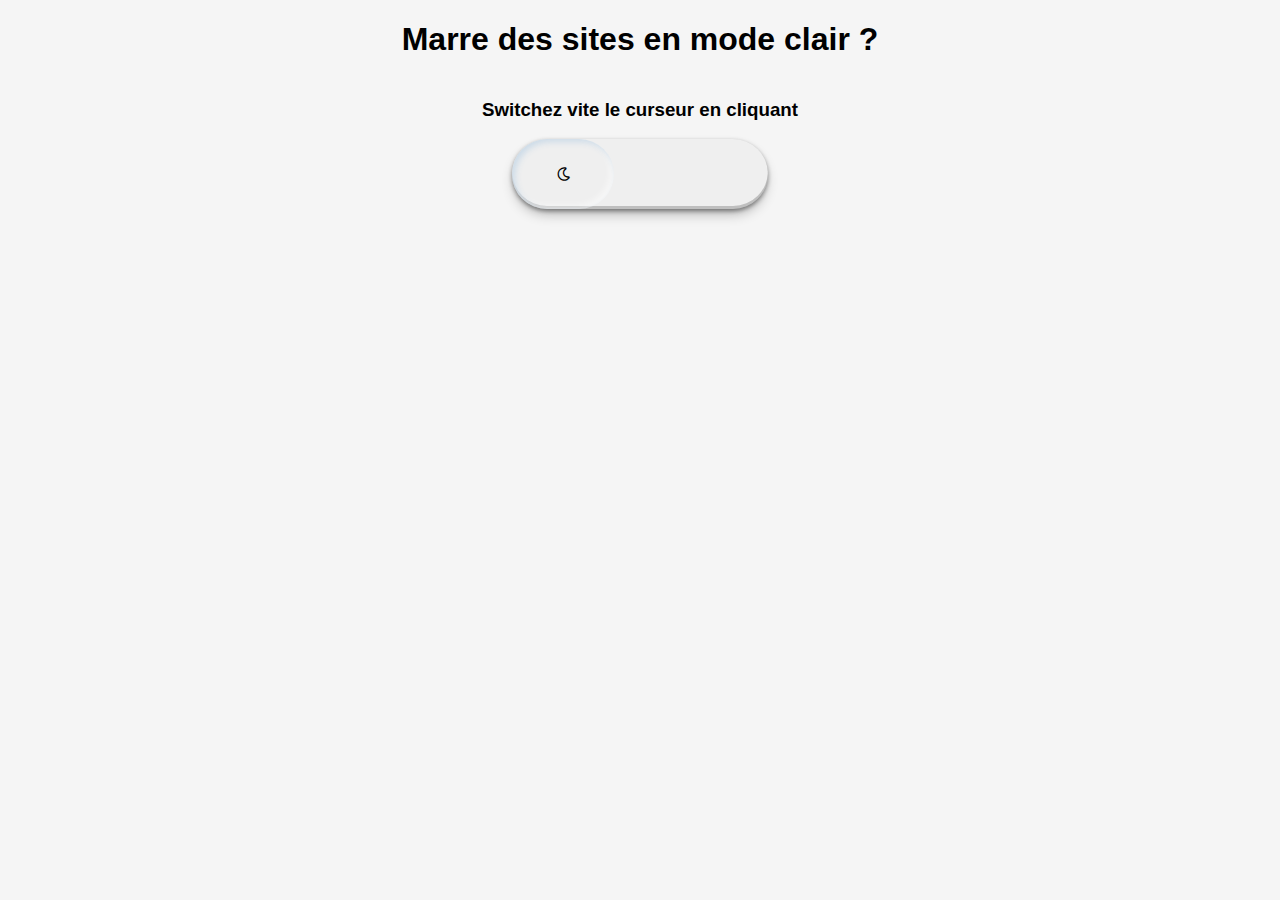
<file: test_1_night_mode/index.html>
<!DOCTYPE html>
<html lang="fr">

<head>
    <meta charset="UTF-8">
    <meta name="viewport" content="width=device-width, initial-scale=1.0">
    <link rel="stylesheet" type="text/css" href="css/all.css" />
    <link rel="stylesheet" type="text/css" href="style.css" />
    <title>Night mode</title>
</head>

<body>
    <div class="container">
        <h1>Marre des sites en mode clair ?</h1>
        <h3>Switchez vite le curseur en cliquant</h3>
        <button>
            <span class="icon"><i class="far fa-moon" title="Switch to night mode"></i></span>
        </button>
    </div>


    <script src="script.js"></script>
</body>

</html>
</file>
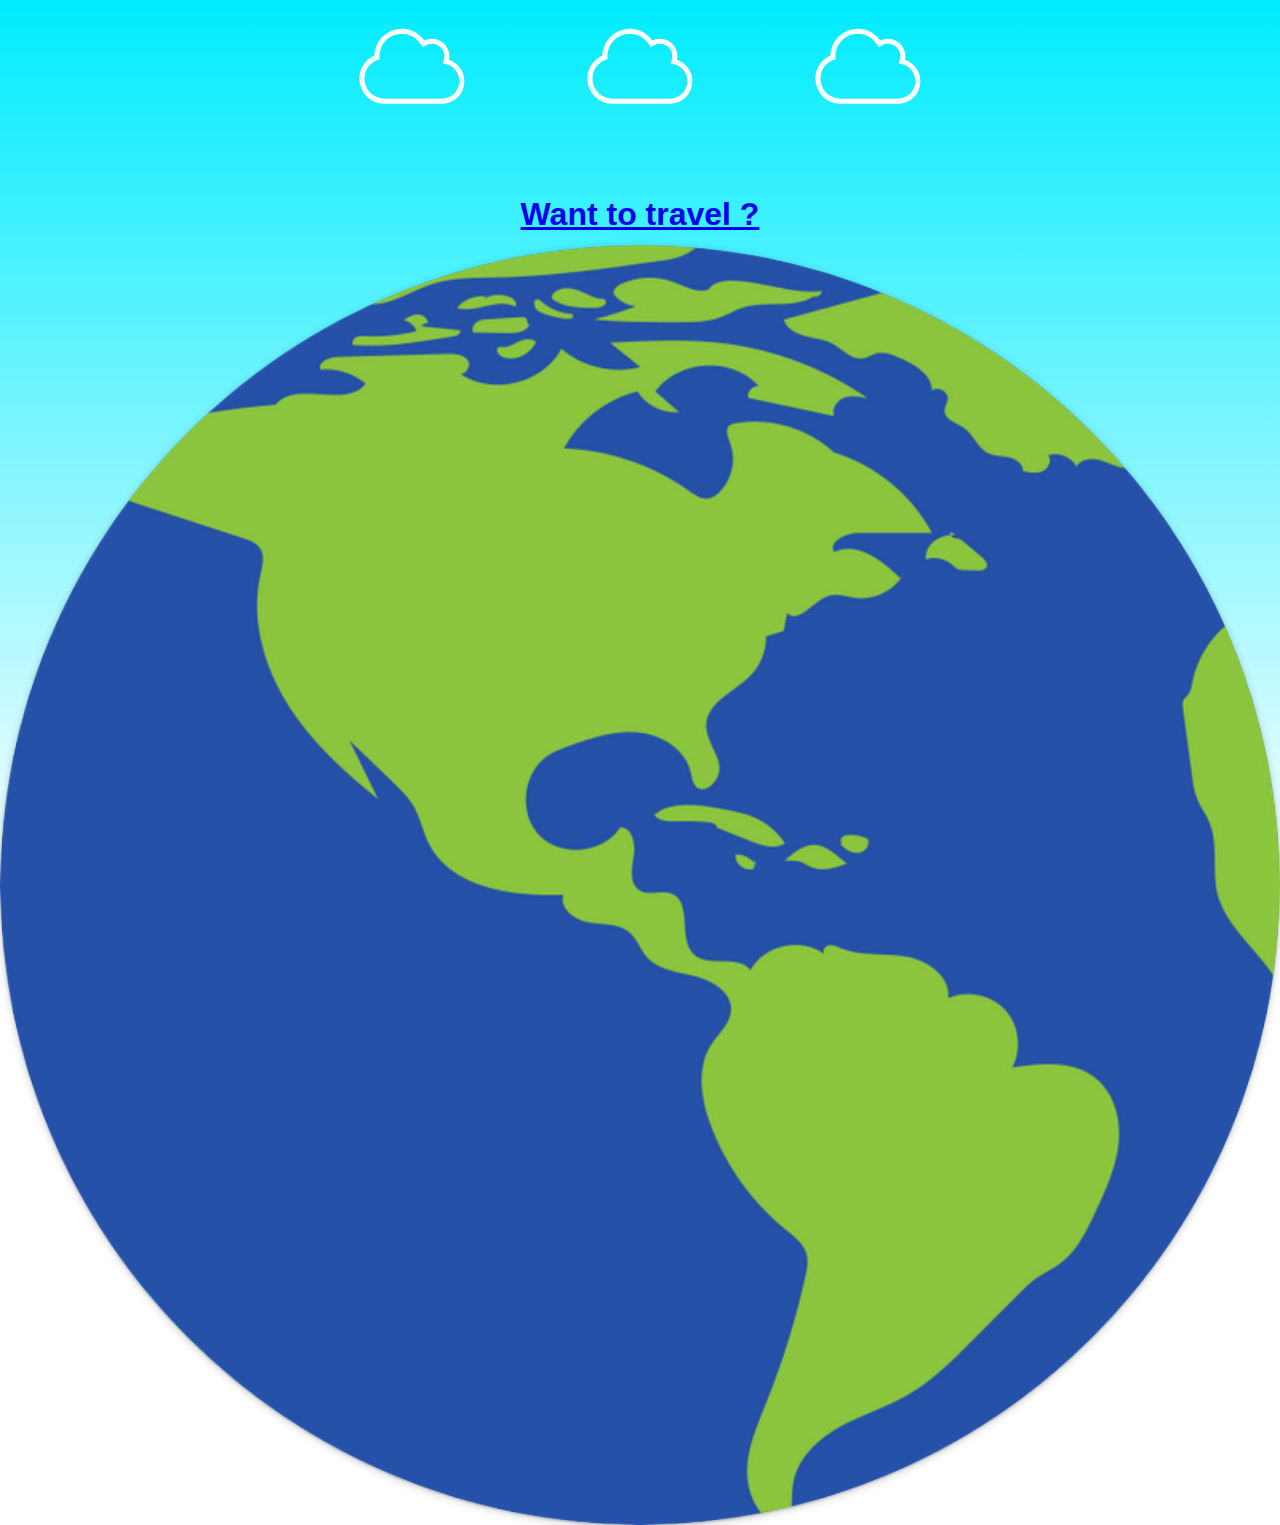
<file: test_2_animations/index.html>
<!DOCTYPE html>
<html lang="fr">

<head>
    <meta charset="UTF-8">
    <meta http-equiv="X-UA-Compatible" content="IE=edge">
    <meta name="viewport" content="width=device-width, initial-scale=1.0">
    <title>Test animations</title>
    <link rel="stylesheet" href="css/all.css">
    <link rel="stylesheet" href="style.css">
</head>

<body>
    <div class="container">
        <div class="cloud-line">
            <i class="fa-solid fa-cloud"></i>
            <i class="fa-solid fa-cloud"></i>
            <i class="fa-solid fa-cloud"></i>
        </div>
        <h1><a href="#" title="earth_png">Want to travel ?</a></h1>
        <img src="earth-icon.png" class="earth">
    </div>
    <script src="script.js"></script>
</body>

</html>
</file>
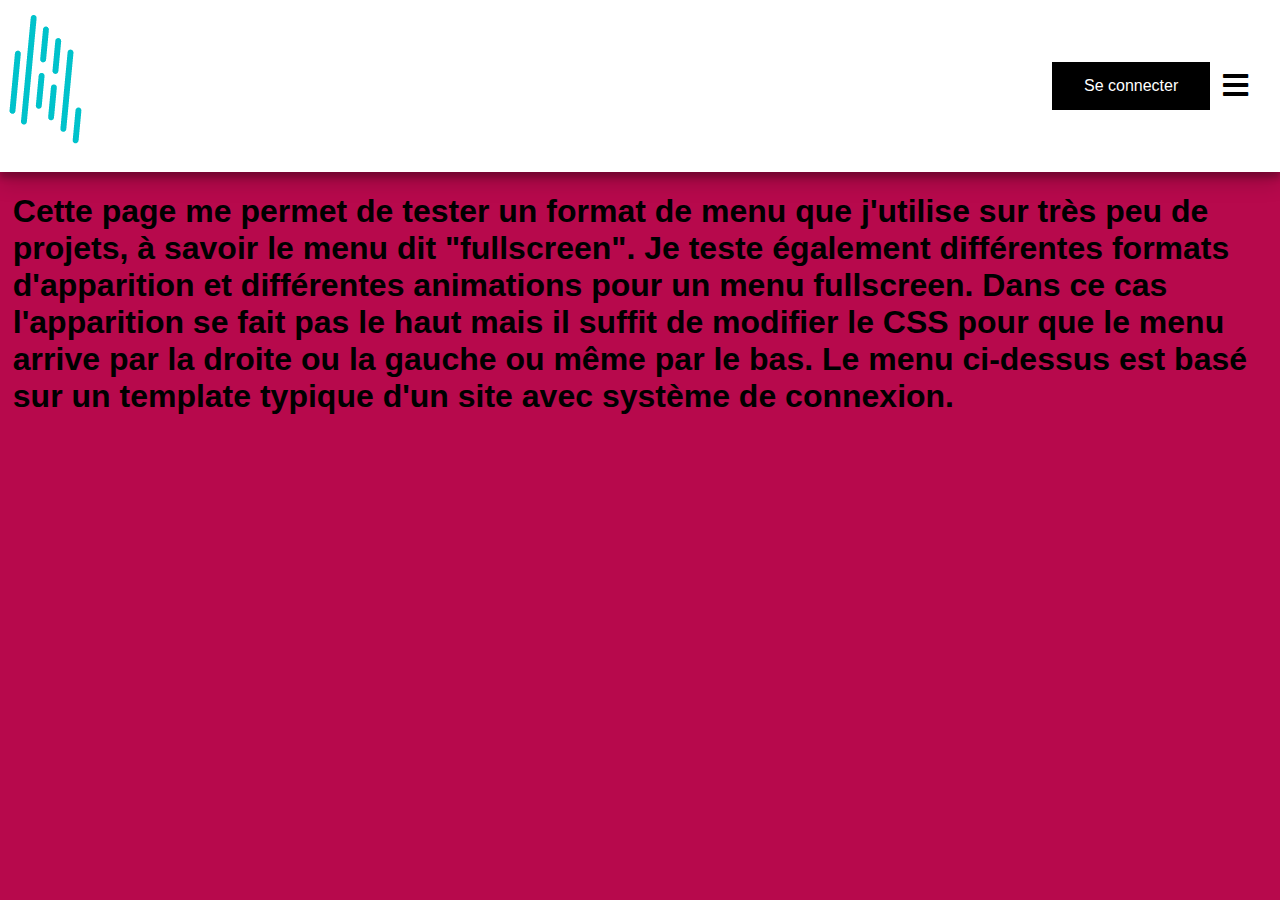
<file: test_3_menu/index.html>
<!DOCTYPE html>
<html lang="fr">

<head>
    <meta charset="UTF-8">
    <meta http-equiv="X-UA-Compatible" content="IE=edge">
    <meta name="viewport" content="width=device-width, initial-scale=1.0">
    <title>Test 3 - Menu</title>
    <link rel="stylesheet" href="style.css">
    <link rel="stylesheet" href="css/all.css">
</head>

<body>
    <header>
        <img src=" TESTCORP.png">
        <a href="#" class="login">Se connecter</a>
        <label for="chkbox_menu" class="show-menu-btn">
            <i class="fas fa-bars"></i>
        </label>
        <div class="fullscreen_menu">
            <div class="other_links">
                <label for="chkbox_menu" class="hide-menu-btn">
                    <i class="fas fa-times"></i>
                </label>
            </div>
            <div class="menu">
                <a href="#" id="home">Accueil</a>
                <a href="#" id="contact">Contact</a>
                <div class="wrapper wrapper_home">
                    <img src="home.svg" class="home">
                </div>
                <div class="wrapper wrapper_contact">
                    <img src="contact_us.jpg">
                </div>
            </div>
        </div>
    </header>
    <div class="banner">
        <h1>Cette page me permet de tester un format de menu que j'utilise sur très peu de projets,
            à savoir le menu dit "fullscreen". Je teste également différentes formats d'apparition et différentes
            animations pour un menu fullscreen. Dans ce cas l'apparition se fait pas le haut mais il suffit de modifier
            le CSS pour que le menu arrive par la droite ou la gauche ou même par le bas. Le menu ci-dessus
            est basé sur un template typique d'un site avec système de connexion.</h1>
    </div>
</body>
<script src="script.js"></script>

</html>
</file>
<file: test_1_night_mode/style.css>
body {
    background-color: #f5f5f5;
    width: 100%;
    margin: 0;
    padding: 0;
    font-family: sans-serif;
    transition: 0.5s all ease-in-out;
}

.container {
    display: flex;
    width: 100%;
    height: 100%;
    align-items: center;
    justify-content: center;
    flex-direction: column;
}

button {
    position: relative;
    width: 20%;
    height: 70px;
    border-radius: 35px;
    padding: 0;
    border: none;
    box-shadow: rgba(0, 0, 0, 0.4) 0px 2px 4px, rgba(0, 0, 0, 0.3) 0px 7px 13px -3px, rgba(0, 0, 0, 0.2) 0px -3px 0px inset;
}

.icon {
    display: flex;
    border-radius: 360px;
    box-shadow: rgb(204, 219, 232) 3px 3px 6px 0px inset, rgba(255, 255, 255, 0.5) -3px -3px 6px 1px inset;
    width: 40%;
    height: 70px;
    margin: 0;
    padding: 0;
    box-sizing: border-box;
    justify-content: center;
    align-items: center;
    position: absolute;
    top: 0;
    left: 0;
    transition: 2s;
}
</file>
<file: test_2_animations/style.css>
body {
    background: rgb(0,236,255);
    background: linear-gradient(180deg, rgba(0,236,255,1) 0%, rgba(255,255,255,1) 100%); 
    background-repeat: no-repeat;
    background-size: cover;
    height: 100vh;
    width: 100%;
    padding: 0;
    margin: 0;
    font-family: sans-serif;
    overflow-y: hidden;
}

.container {
    display: flex;
    flex-direction: column;
    justify-content: center;
    margin: 0;
    padding: 0;
    padding-top: 2%;
}

h1 {
    position: relative;
    text-align: center;
    margin-top: 10vh;
    margin-bottom: 0;
    margin-left: auto;
    margin-right: auto;
    margin-bottom: 1%;
}

h1 a::after {
    display: none;
    background-color: rgb(44, 44, 44);
    color: white;
    position: absolute;
    padding: 10%;
    border-radius: 20px;
    border: 1px solid gray;
    font-size: 0.8em;
}

h1 a:hover::after {
    display: block;
    content: attr(data-after);
}

i {
    font-size: 5em;
    -webkit-text-stroke: 5px white;
    color: transparent;
}

.cloud-line {
    display: flex;
    justify-content: center;
}

.cloud-line i {
    animation: translate 1s infinite;
    margin-right: 10%;
}

.cloud-line i:last-child {
    margin-right: 0;
}

.cloud-line:hover {
    cursor: pointer;
}

.cloud-line i:nth-child(1) { animation-delay: .5s }
.cloud-line i:nth-child(2) { animation-delay: 1s }
.cloud-line i:nth-child(3) { animation-delay: 1.5s }

@keyframes translate {
    0% {
        transform: translateY(0) translateX(0);
    }

    50% {
        transform: translateY(50px) translateX(20px);
    }

    75% {
        transform: translateY(0) translateX(0);
    }
}

.earth {
    box-shadow: rgba(60, 64, 67, 0.3) 0px 1px 2px 0px, rgba(60, 64, 67, 0.15) 0px 2px 6px 2px;
    border-radius: 1000px;
}

.earth:hover {
    cursor: pointer;
    animation: rotate 1s infinite;
}

@keyframes rotate {
    from {
        transform: rotate(0);
    }

    to {
        transform: rotate(360deg);
    }
}
</file>
<file: test_3_menu/style.css>
body {
    background-color: #b7094c;
    padding: 0;
    margin: 0;
    font-family: sans-serif;
}

h1 {
    margin-left: 1%;
    margin-right: 1%;
}

header {
    display: flex;
    width: 100%;
    background-color: white;
    align-items: center;
    box-shadow: rgba(0, 0, 0, 0.19) 0px 10px 20px, rgba(0, 0, 0, 0.23) 0px 6px 6px;
}

ul {
    list-style-type: none;
}

.menu {
    display: flex;
    justify-content: right;
    width: 100%;
    font-size: 1.8em;
}

.login {
    background-color: black;
    border: none;
    color: white;
    padding: 15px 32px;
    text-align: center;
    text-decoration: none;
    display: inline-block;
    font-size: 16px;
    margin-left: 80%;
    margin-right: 1%;
    transition: 0.5s ease-in-out;
}

.login:hover {
    background-color: rgb(36, 36, 36);
}

#chkbox_menu {
    visibility: hidden;
}

ul li a {
    color: black;
    text-decoration: none;
}

ul li a:hover {
    cursor: pointer;
}

.show-menu-btn {
    font-size: 1.8em;
}

.show-menu-btn:hover {
    cursor: pointer;
}

.fullscreen_menu {
    position: absolute;
    width: 100%;
    height: 100%;
    background-color: black;
    z-index:-1;
    color: gray;
    text-align: right;
    transform: translateY(-100%);
    top: 0;
    transition: 0.5s ease-in-out;
}

.fullscreen_menu .menu {
    display: grid;
    margin-top: 2%;
    margin-bottom: 2%;
    font-size: 2.4em;
    font-weight: bold;
    grid-template-columns: repeat(2, 20%);
    grid-template-rows: repeat(2, auto);
    grid-row-gap: 1%;
    grid-column-gap: 1%;
    text-align: center;
    justify-content: left;
}

.fullscreen_menu .menu a {
    color: gray;
    transition: 0.5s;
    margin-right: 10%;
    text-decoration: none;
}

.fullscreen_menu .menu .wrapper {
    overflow: hidden;
}

.fullscreen_menu .menu img {
    position: relative;
    object-fit: cover;
    width: 100%;
    height: 100%;
    opacity: 0.4;
    transition: 0.6s ease-in-out;
}

.fullscreen_menu .menu img:hover {
    cursor: pointer !important;
    opacity: 1 !important;
    transform: scale(1.2) !important;
}

.fullscreen_menu .menu a:last-child {
    margin-right: 0;
}

.fullscreen_menu .menu a:hover {
    color: white !important;
}

.fullscreen_menu .other_links {
    margin-top: 1%;
}

.hide-menu-btn {
    font-size: 1.8em;
    margin-right: 3%;
    color: white;
    transition: 0.5s ease-in-out;
}

.hide-menu-btn:hover {
    cursor: pointer;
    color: gray;
}

.fullscreen_menu .close:hover {
    cursor: pointer;
}

#chkbox_menu:checked ~ .fullscreen_menu {
    transform: translateY(0%);
    z-index: 10;
}

@media screen and (max-width: 1500px) {
    .login {
        margin-left: 75% !important;
    }
}

@media screen and (max-width: 900px) {
    .fullscreen_menu .menu img {
        display: none !important;
    }

    .fullscreen_menu .menu {
        grid-template-columns: repeat(1, 75%);
        grid-template-rows: repeat(5, auto);
    }
}
</file>
